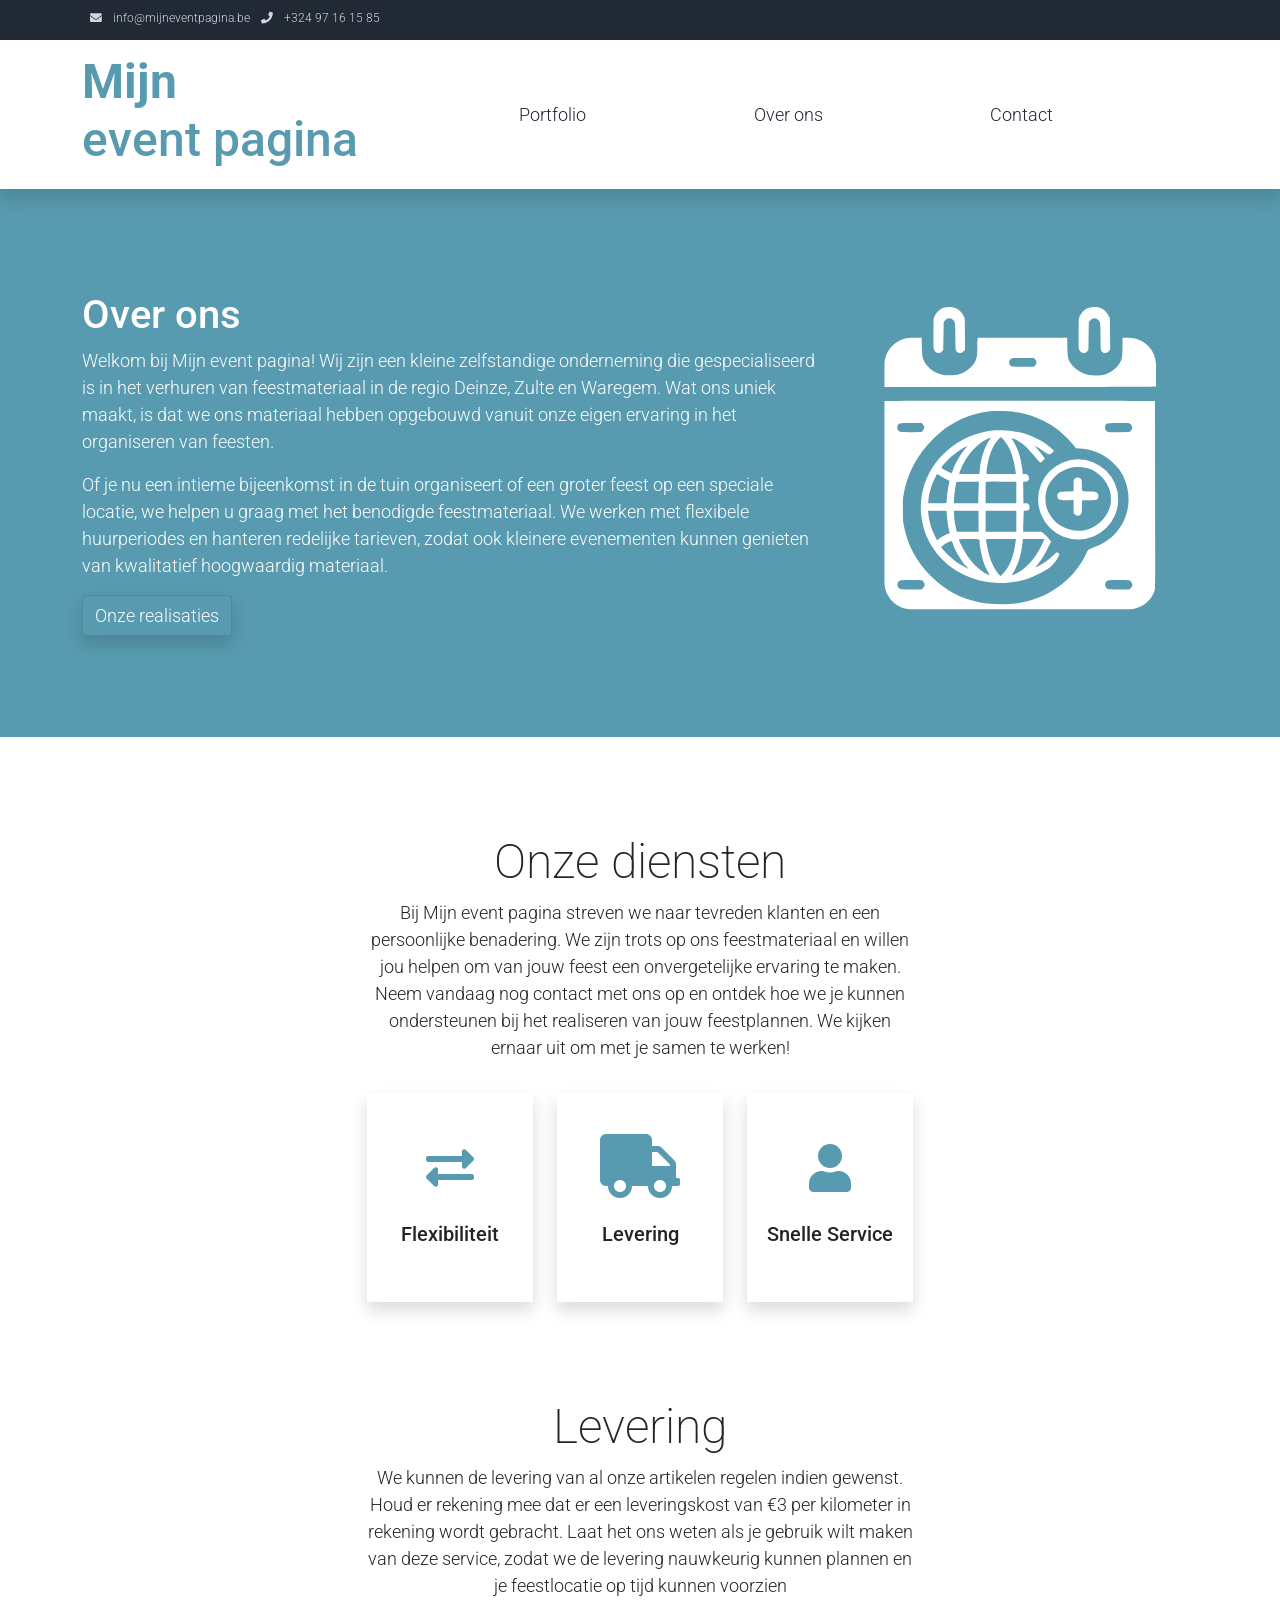
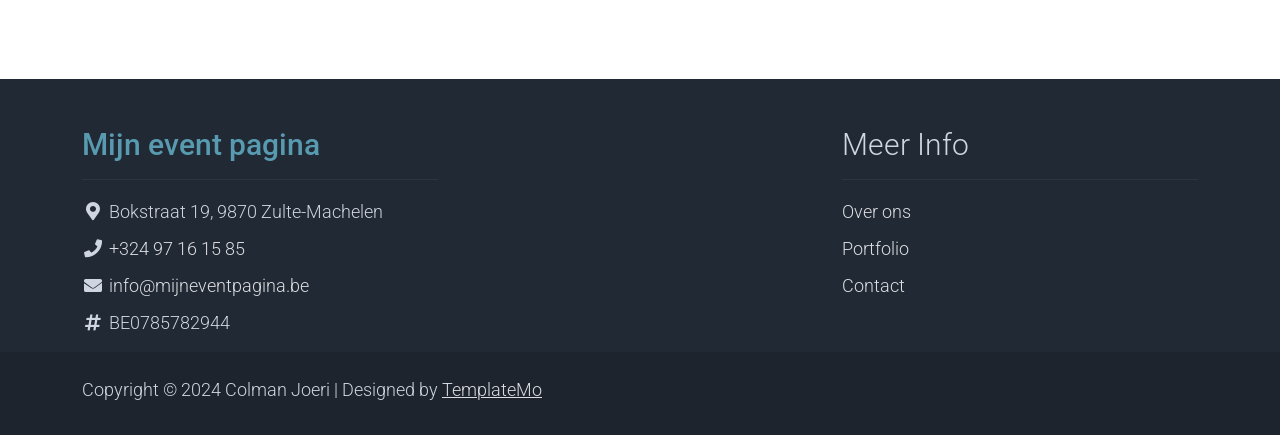
<file: index.html>
<!DOCTYPE html><html lang="nl"><head>
	<!-- Basic Page Needs
	================================================== -->
	<meta charset="utf-8">
	<title>Mijn event pagina</title>
	<meta name="description" content="Maak indruk met op maat gemaakte websites voor uw speciale gelegenheden. Eigen domein en RSVP-functionaliteit inbegrepen. Neem contact met ons op voor een onvergetelijke ervaring!">
	<meta name="author" content="Colman Joeri">

	<!-- Mobile Specific Metas
	================================================== -->
	<meta name="viewport" content="width=device-width, initial-scale=1">

	<!-- Favicons
	================================================== -->
	<link rel="icon" href="icons/favicon.ico">
	<link rel="apple-touch-icon" sizes="180x180" href="icons/apple-touch-icon.png">
	<link rel="icon" type="image/png" sizes="32x32" href="icons/favicon-32x32.png">
	<link rel="icon" type="image/png" sizes="16x16" href="icons/favicon-16x16.png">
	<link rel="manifest" href="icons/site.webmanifest">
	<link rel="mask-icon" href="icons/safari-pinned-tab.svg" color="#9e2914">
	<meta name="msapplication-TileColor" content="#da532c">
	<meta name="theme-color" content="#ffffff">

	<!-- Stylesheet
	================================================== -->
	<link rel="stylesheet" href="assets/css/bootstrap.min.css">
	<link rel="stylesheet" href="assets/css/templatemo.css">
	<link rel="stylesheet" href="assets/css/custom.css">

	<!-- Load fonts style after rendering the layout styles -->
	<link rel="stylesheet" href="https://fonts.googleapis.com/css2?family=Roboto:wght@100;200;300;400;500;700;900&amp;display=swap">
	<link rel="stylesheet" href="assets/css/fontawesome.min.css">

</head>
<body>
	<!-- Start Top Nav -->
	<nav class="navbar navbar-expand-lg bg-dark navbar-light d-none d-lg-block" id="templatemo_nav_top">
		<div class="container text-light">
			<div class="w-100 d-flex justify-content-between">
				<div>
					<i class="fa fa-envelope mx-2"></i>
					<a class="navbar-sm-brand text-light text-decoration-none" href="mailto:info@mijneventpagina.be">info@mijneventpagina.be</a>
					<i class="fa fa-phone mx-2"></i>
					<a class="navbar-sm-brand text-light text-decoration-none" href="tel:+32497161585">+324 97 16 15 85</a>
				</div>
			</div>
		</div>
	</nav>
	<!-- Close Top Nav -->


	<!-- Header -->
	<nav class="navbar navbar-expand-lg navbar-light shadow">
		<div class="container d-flex justify-content-between align-items-center">

			<a class="navbar-brand text-success logo h1 align-self-center" href="index.html"><b>Mijn</b> <br> event pagina</a>

			<button class="navbar-toggler border-0" type="button" data-bs-toggle="collapse" data-bs-target="#templatemo_main_nav" aria-controls="navbarSupportedContent" aria-expanded="false" aria-label="Toggle navigation">
				<span class="navbar-toggler-icon"></span>
			</button>

			<div class="align-self-center collapse navbar-collapse flex-fill  d-lg-flex justify-content-lg-between" id="templatemo_main_nav">
				<div class="flex-fill">
					<ul class="nav navbar-nav d-flex justify-content-between mx-lg-auto">
						<li class="nav-item">
							<a class="nav-link" href="portfolio.html">Portfolio</a>
						</li>
						<li class="nav-item">
							<a class="nav-link" href="index.html">Over ons</a>
						</li>
						<li class="nav-item">
							<a class="nav-link" href="contact.html">Contact</a>
						</li>
					</ul>
				</div>
				<div class="navbar align-self-center d-flex">
				</div>
			</div>

		</div>
	</nav>
	<!-- Close Header -->

	<!-- Modal -->
	<div class="modal fade bg-white" id="templatemo_search" tabindex="-1" role="dialog" aria-labelledby="exampleModalLabel" aria-hidden="true">
		<div class="modal-dialog modal-lg" role="document">
			<div class="w-100 pt-1 mb-5 text-right">
				<button type="button" class="btn-close" data-bs-dismiss="modal" aria-label="Close"></button>
			</div>
			<form action="" method="get" class="modal-content modal-body border-0 p-0">
				<div class="input-group mb-2">
					<input type="text" class="form-control" id="inputModalSearch" name="q" placeholder="Search ...">
					<button type="submit" class="input-group-text bg-success text-light">
						<i class="fa fa-fw fa-search text-white"></i>
					</button>
				</div>
			</form>
		</div>
	</div>

<section class="bg-success py-5">
	<div class="container">
		<div class="row align-items-center py-5">
			<div class="col-md-8 text-white">
				<h1>Over ons</h1>
				<p>
					Welkom bij Mijn event pagina! Wij zijn een kleine zelfstandige onderneming die gespecialiseerd is in het verhuren van feestmateriaal in de regio Deinze, Zulte en Waregem. Wat ons uniek maakt, is dat we ons materiaal hebben opgebouwd vanuit onze eigen ervaring in het organiseren van feesten.
				</p>
				<p>
					Of je nu een intieme bijeenkomst in de tuin organiseert of een groter feest op een speciale locatie, we helpen u graag met het benodigde feestmateriaal. We werken met flexibele huurperiodes en hanteren redelijke tarieven, zodat ook kleinere evenementen kunnen genieten van kwalitatief hoogwaardig materiaal.
				</p>

				<a class="btn btn-success shadow" href="portfolio.html">Onze realisaties</a>
			</div>
			<div class="col-md-4">
				<img src="icons/favicon.svg" alt="About Hero" style="width: 100%; filter: brightness(0) saturate(100%) invert(100%) sepia(100%) saturate(0%) hue-rotate(288deg) brightness(102%) contrast(102%);">
			</div>
		</div>
	</div>
</section>
<!-- Close Banner -->

<!-- Start Section -->
<section class="container py-5">
	<div class="row text-center pt-5 pb-3">
		<div class="col-lg-6 m-auto">
			<h1 class="h1">Onze diensten</h1>
			<p>
				Bij Mijn event pagina streven we naar tevreden klanten en een persoonlijke benadering. We zijn trots op ons feestmateriaal en willen jou helpen om van jouw feest een onvergetelijke ervaring te maken. Neem vandaag nog contact met ons op en ontdek hoe we je kunnen ondersteunen bij het realiseren van jouw feestplannen. We kijken ernaar uit om met je samen te werken!
			</p>
		</div>
	</div>
	<div class="row">
		<div class="col-md-3 col-lg-3"></div>

		<div class="col-md-6 col-lg-2 pb-5">
			<div class="h-100 py-5 services-icon-wap shadow">
				<div class="h1 text-success text-center"><i class="fas fa-exchange-alt"></i></div>
				<h2 class="h5 mt-4 text-center">Flexibiliteit</h2>
			</div>
		</div>

		<div class="col-md-6 col-lg-2 pb-5">
			<div class="h-100 py-5 services-icon-wap shadow">
				<div class="h1 text-success text-center"><i class="fa fa-truck fa-lg"></i></div>
				<h2 class="h5 mt-4 text-center">Levering</h2>
			</div>
		</div>

		<div class="col-md-6 col-lg-2 pb-5">
			<div class="h-100 py-5 services-icon-wap shadow">
				<div class="h1 text-success text-center"><i class="fa fa-user"></i></div>
				<h2 class="h5 mt-4 text-center">Snelle Service</h2>
			</div>
		</div>
	</div>

	<div class="row text-center pt-5 pb-3">
		<div class="col-lg-6 m-auto">
			<h1 class="h1">Levering</h1>
			<p>
				We kunnen de levering van al onze artikelen regelen indien gewenst. Houd er rekening mee dat er een leveringskost van €3 per kilometer in rekening wordt gebracht. Laat het ons weten als je gebruik wilt maken van deze service, zodat we de levering nauwkeurig kunnen plannen en je feestlocatie op tijd kunnen voorzien
			</p>
		</div>
	</div>
</section>
<!-- End Section -->

	<!-- Start Footer -->
	<footer class="bg-dark" id="tempaltemo_footer">
		<div class="container">
			<div class="row">
				<div class="col-md-4 pt-5">
					<h2 class="h2 text-success border-bottom pb-3 border-light logo">Mijn event pagina</h2>
					<ul class="list-unstyled text-light footer-link-list">
						<li>
							<i class="fas fa-map-marker-alt fa-fw"></i>
							Bokstraat 19, 9870 Zulte-Machelen
						</li>
						<li>
							<i class="fa fa-phone fa-fw"></i>
							<a class="text-decoration-none" href="tel:+32497161585">+324 97 16 15 85</a>
						</li>
						<li>
							<i class="fa fa-envelope fa-fw"></i>
							<a class="text-decoration-none" href="mailto:info@mijneventpagina.be">info@mijneventpagina.be</a>
						</li>
						<li>
							<i class="fa fa-hashtag fa-fw"></i>
							BE0785782944
						</li>
					</ul>
				</div>

				<div class="col-md-4 pt-5">
				</div>

				<div class="col-md-4 pt-5">
					<h2 class="h2 text-light border-bottom pb-3 border-light">Meer Info</h2>
					<ul class="list-unstyled text-light footer-link-list">
						<li><a class="text-decoration-none" href="index.html">Over ons</a></li>
						<li><a class="text-decoration-none" href="portfolio.html">Portfolio</a></li>
						<li><a class="text-decoration-none" href="contact.html">Contact</a></li>
					</ul>
				</div>
			</div>

		</div>

		<div class="w-100 bg-black py-3">
			<div class="container">
				<div class="row pt-2">
					<div class="col-12">
						<p class="text-left text-light">
							Copyright © 2024 Colman Joeri | Designed by <a rel="sponsored" href="https://templatemo.com" target="_blank">TemplateMo</a>
						</p>
					</div>
				</div>
			</div>
		</div>

	</footer>
	<!-- End Footer -->

	<!-- Fullscreen element (hidden by default) -->
	<div id="fullscreen" style="display:none;"></div>

	<!-- Start Script -->
	<script src="assets/js/jquery-1.11.0.min.js"></script>
	<script src="assets/js/jquery-migrate-1.2.1.min.js"></script>
	<script src="assets/js/bootstrap.bundle.min.js"></script>
	<script src="assets/js/templatemo.js"></script>
	<script src="assets/js/custom.js"></script>
	<!-- End Script -->



</body></html>
</file>
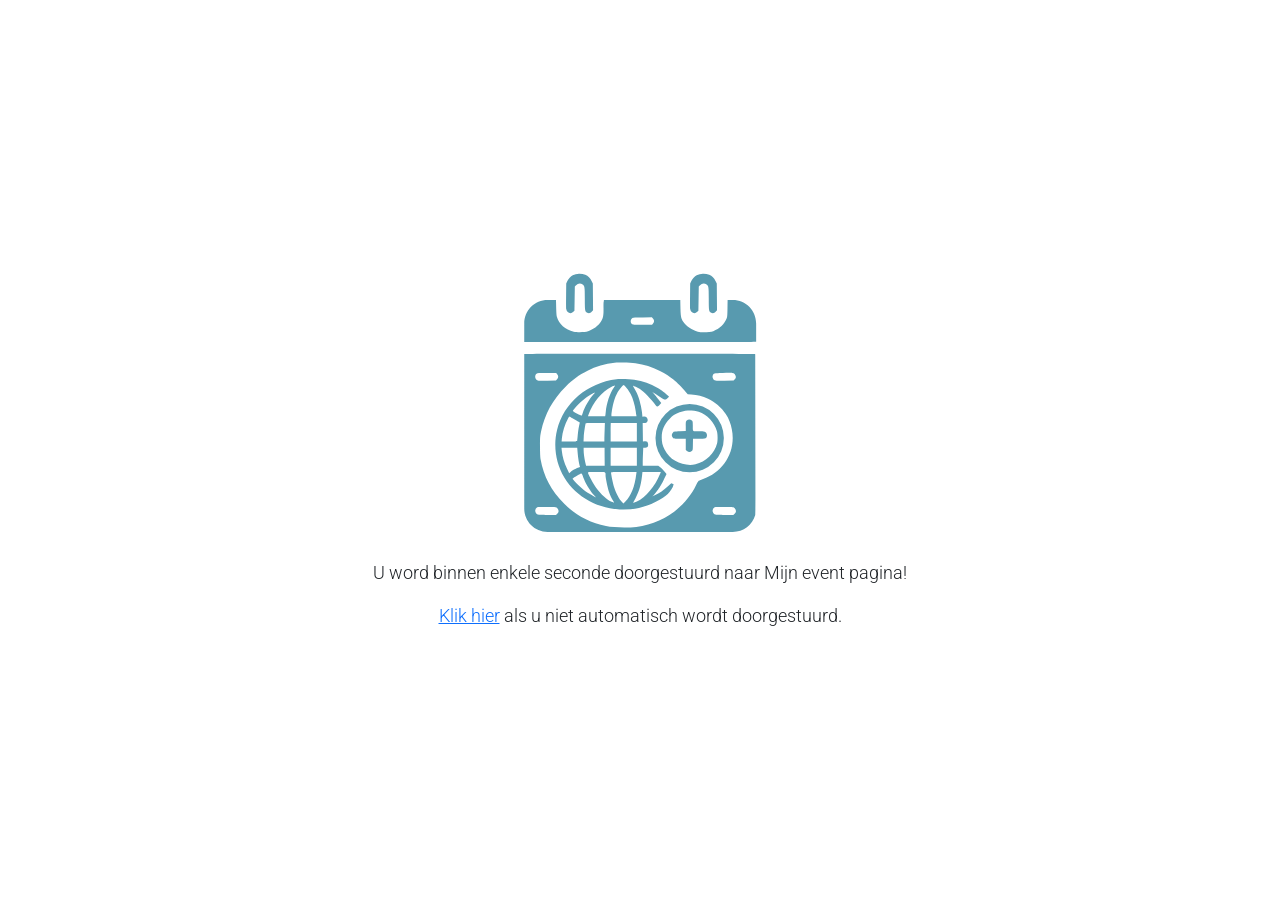
<file: redirect.html>
<!DOCTYPE html><html lang="nl"><head>
		<!-- Basic Page Needs
		================================================== -->
		<meta charset="utf-8">
		<title>Mijn event pagina</title>
		<meta name="description" content="Maak indruk met op maat gemaakte websites voor uw speciale gelegenheden. Eigen domein en RSVP-functionaliteit inbegrepen. Neem contact met ons op voor een onvergetelijke ervaring!">
		<meta name="author" content="Colman Joeri">

		<!-- Mobile Specific Metas
		================================================== -->
		<meta name="viewport" content="width=device-width, initial-scale=1">

		<!-- Favicons
		================================================== -->
		<link rel="icon" href="icons/favicon.ico">
		<link rel="apple-touch-icon" sizes="180x180" href="icons/apple-touch-icon.png">
		<link rel="icon" type="image/png" sizes="32x32" href="icons/favicon-32x32.png">
		<link rel="icon" type="image/png" sizes="16x16" href="icons/favicon-16x16.png">
		<link rel="manifest" href="icons/site.webmanifest">
		<link rel="mask-icon" href="icons/safari-pinned-tab.svg" color="#9e2914">
		<meta name="msapplication-TileColor" content="#da532c">
		<meta name="theme-color" content="#ffffff">

		<!-- Stylesheet
		================================================== -->
		<link rel="stylesheet" href="assets/css/bootstrap.min.css">
		<link rel="stylesheet" href="assets/css/templatemo.css">
		<link rel="stylesheet" href="assets/css/custom.css">

		<!-- Load fonts style after rendering the layout styles -->
		<link rel="stylesheet" href="https://fonts.googleapis.com/css2?family=Roboto:wght@100;200;300;400;500;700;900&amp;display=swap">
		<link rel="stylesheet" href="assets/css/fontawesome.min.css">


		<link rel="canonical" href="https://mijneventpagina.be/index.html">
		<meta http-equiv="refresh" content="1; url='index.html'">
		<style>
			html, body {
				text-align: center;
				height: 100%;
			}
			body {
				display: flex;
				align-items: center;
				justify-content: center;
				position: relative;
			}
			div {
				margin: 32px;
			}
			img {
				width: 25%;
			}
	@media screen and (max-width: 800px) {
			img {
				width: 50%;
			}
	}
		</style>
	</head>

	<body>
		<div>
			<img src="icons/favicon.svg">
			<p>U word binnen enkele seconde doorgestuurd naar Mijn event pagina!</p>
			<p><a href="index.html">Klik hier</a> als u niet automatisch wordt doorgestuurd.</p>
		</div>
	

</body></html>
</file>
<file: assets/css/templatemo.css>
/*

TemplateMo 559 Zay Shop

https://templatemo.com/tm-559-zay-shop

---------------------------------------------
Table of contents
------------------------------------------------
1. Typography
2. General
3. Nav
4. Hero Carousel
5. Accordion
6. Shop
7. Product
8. Carousel Hero
9. Carousel Brand
10. Services
11. Contact map
12. Footer
13. Small devices (landscape phones, 576px and up)
14. Medium devices (tablets, 768px and up)
15. Large devices (desktops, 992px and up)
16. Extra large devices (large desktops, 1200px and up)
--------------------------------------------- */




/* Typography */
body, ul, li, p, a, label, input, div {
  font-family: 'Roboto', sans-serif;
  font-size: 18px !important;
  font-weight: 300 !important;
}
.h1 {
  font-family: 'Roboto', sans-serif;
  font-size: 48px !important;
  font-weight: 200 !important;
}
.h2 {
  font-family: 'Roboto', sans-serif;
  font-size: 30px !important;
  font-weight: 300;
}
.h3 {
  font-family: 'Roboto', sans-serif;
  font-size: 22px !important;
}
/* General */
.logo { font-weight: 500 !important;}
.text-warning {  color: #ede861 !important;}
.text-muted { color: #bcbcbc !important;}
.text-success { color: #589AAF !important;}
.text-light { color: #cfd6e1 !important;}
.bg-dark { background-color: #212934 !important;}
.bg-light { background-color: #e9eef5 !important;}
.bg-black { background-color: #1d242d !important;}
.bg-success { background-color: #589AAF !important;}
.btn-success {
  background-color: #589AAF !important;
  border-color: #4E8A9C !important;
}
.pagination .page-link:hover {color: #000;}
.pagination .page-link:hover, .pagination .page-link.active {
  background-color: #4E8A9C;
  color: #fff;
}
/* Nav */
#templatemo_nav_top { min-height: 40px;}
#templatemo_nav_top * { font-size: .9em !important;}
#templatemo_main_nav a { color: #212934;}
#templatemo_main_nav a:hover { color: #4E8A9C;}
#templatemo_main_nav .navbar .nav-icon { margin-right: 20px;}

/* Hero Carousel */
#template-mo-zay-hero-carousel { background: #efefef !important;}
/* Accordion */
.templatemo-accordion a { color: #000;}
.templatemo-accordion a:hover { color: #333d4a;}
/* Shop */
.shop-top-menu a:hover { color: #4E8A9C !important;}
/* Product */
.product-wap { box-shadow: 0px 5px 10px 0px rgba(0, 0, 0, 0.10);}
.product-wap .product-color-dot.color-dot-red { background:#f71515;}
.product-wap .product-color-dot.color-dot-blue { background:#6db4fe;}
.product-wap .product-color-dot.color-dot-black { background:#000000;}
.product-wap .product-color-dot.color-dot-light { background:#e0e0e0;}
.product-wap .product-color-dot.color-dot-green { background:#0bff7e;}
.card.product-wap .card .product-overlay {
  background: rgba(0,0,0,.2);
  visibility: hidden;
  opacity: 0;
  transition: .3s;
}
.card.product-wap:hover .card .product-overlay {
  visibility: visible;
  opacity: 1;
}
.card.product-wap a { color: #000;}
#carousel-related-product .slick-slide:focus { outline: none !important;}
#carousel-related-product .slick-dots li button:before {
  font-size: 15px;
  margin-top: 20px;
}
/* Brand */
.brand-img {
  filter: grayscale(100%);
  opacity: 0.5;
  transition: .5s;
}
.brand-img:hover {
  filter: grayscale(0%);
  opacity: 1;
}
/* Carousel Hero */
#template-mo-zay-hero-carousel .carousel-indicators li {
  margin-top: -50px;
  background-color: #589AAF;
}
#template-mo-zay-hero-carousel .carousel-control-next i,
#template-mo-zay-hero-carousel .carousel-control-prev i {
  color: #589AAF !important;
  font-size: 2.8em !important;
}
/* Carousel Brand */
.tempaltemo-carousel .h1 {
  font-size: .5em !important;
  color: #000 !important;
}
/* Services */
.services-icon-wap {transition: .3s;}
.services-icon-wap:hover, .services-icon-wap:hover i {color: #fff;}
.services-icon-wap:hover {background: #4E8A9C;}
/* Contact map */
.leaflet-control a, .leaflet-control { font-size: 10px !important;}
.form-control { border: 1px solid #e8e8e8;}
/* Footer */
#tempaltemo_footer a { color: #dcdde1;}
#tempaltemo_footer a:hover { color: #68bb7d;}
#tempaltemo_footer ul.footer-link-list li { padding-top: 10px;}
#tempaltemo_footer ul.footer-icons li {
  width: 2.6em;
  height: 2.6em;
  line-height: 2.6em;
}
#tempaltemo_footer ul.footer-icons li:hover {
  background-color: #cfd6e1;
  transition: .5s;
}
#tempaltemo_footer ul.footer-icons li:hover i {
  color: #212934;
  transition: .5s;
}
#tempaltemo_footer .border-light { border-color: #2d343f !important;}
/*
// Extra small devices (portrait phones, less than 576px)
// No media query since this is the default in Bootstrap
*/
/* Small devices (landscape phones, 576px and up)*/
.product-wap .h3, .product-wap li, .product-wap i, .product-wap p {
  font-size: 12px !important;
}
.product-wap .product-color-dot {
  width: 6px;
  height: 6px;
  display: inline-block;
}

@media (min-width: 576px) {
  .tempaltemo-carousel .h1 { font-size: 1em !important;}
}

/*// Medium devices (tablets, 768px and up)*/
@media (min-width: 768px) {
  #templatemo_main_nav .navbar-nav {max-width: 450px;}
 }

/* Large devices (desktops, 992px and up)*/
@media (min-width: 992px) {
  #templatemo_main_nav .navbar-nav {max-width: 550px;}
  #template-mo-zay-hero-carousel .carousel-item {min-height: 30rem !important;}
  .product-wap .h3, .product-wap li, .product-wap i, .product-wap p {font-size: 18px !important;}
  .product-wap .product-color-dot {
    width: 12px;
    height: 12px;
  }
}

/* Extra large devices (large desktops, 1200px and up)*/
@media (min-width: 1200px) {}
</file>
<file: assets/css/custom.css>
/*
Custom Css
*/

/* Style for the fullscreen element */
#fullscreen {
	position: fixed;
	top: 0;
	left: 0;
	width: 100%;
	height: 100%;
	z-index: 9999;
	background-color: rgba(0, 0, 0, 0.9);
	display: flex;
	justify-content: center;
	align-items: center;

	opacity: 0;
	transition: opacity 0.2s ease-in-out;
	cursor: zoom-out;
}

/* Style for the image */
#fullscreen img {
	max-width: 100%;
	max-height: 100%;

	transition: transform 0.5s ease-in-out;
	transform: scale(0.7);
	filter: blur(5px);
}

#fullscreen.active img {
	transform: scale(1);
	filter: blur(0px);
}

/* div link
  https://stackoverflow.com/a/3494108
*/
.card a span {
  position:absolute;
  width:100%;
  height:100%;
  top:0;
  left: 0;

  z-index: 1;

  /* fixes overlap error in IE7/8,
     make sure you have an empty gif */
  /*background-image: url('empty.gif');*/
}

.card a.top {
	position: relative;
	z-index: 2;
}
</file>
